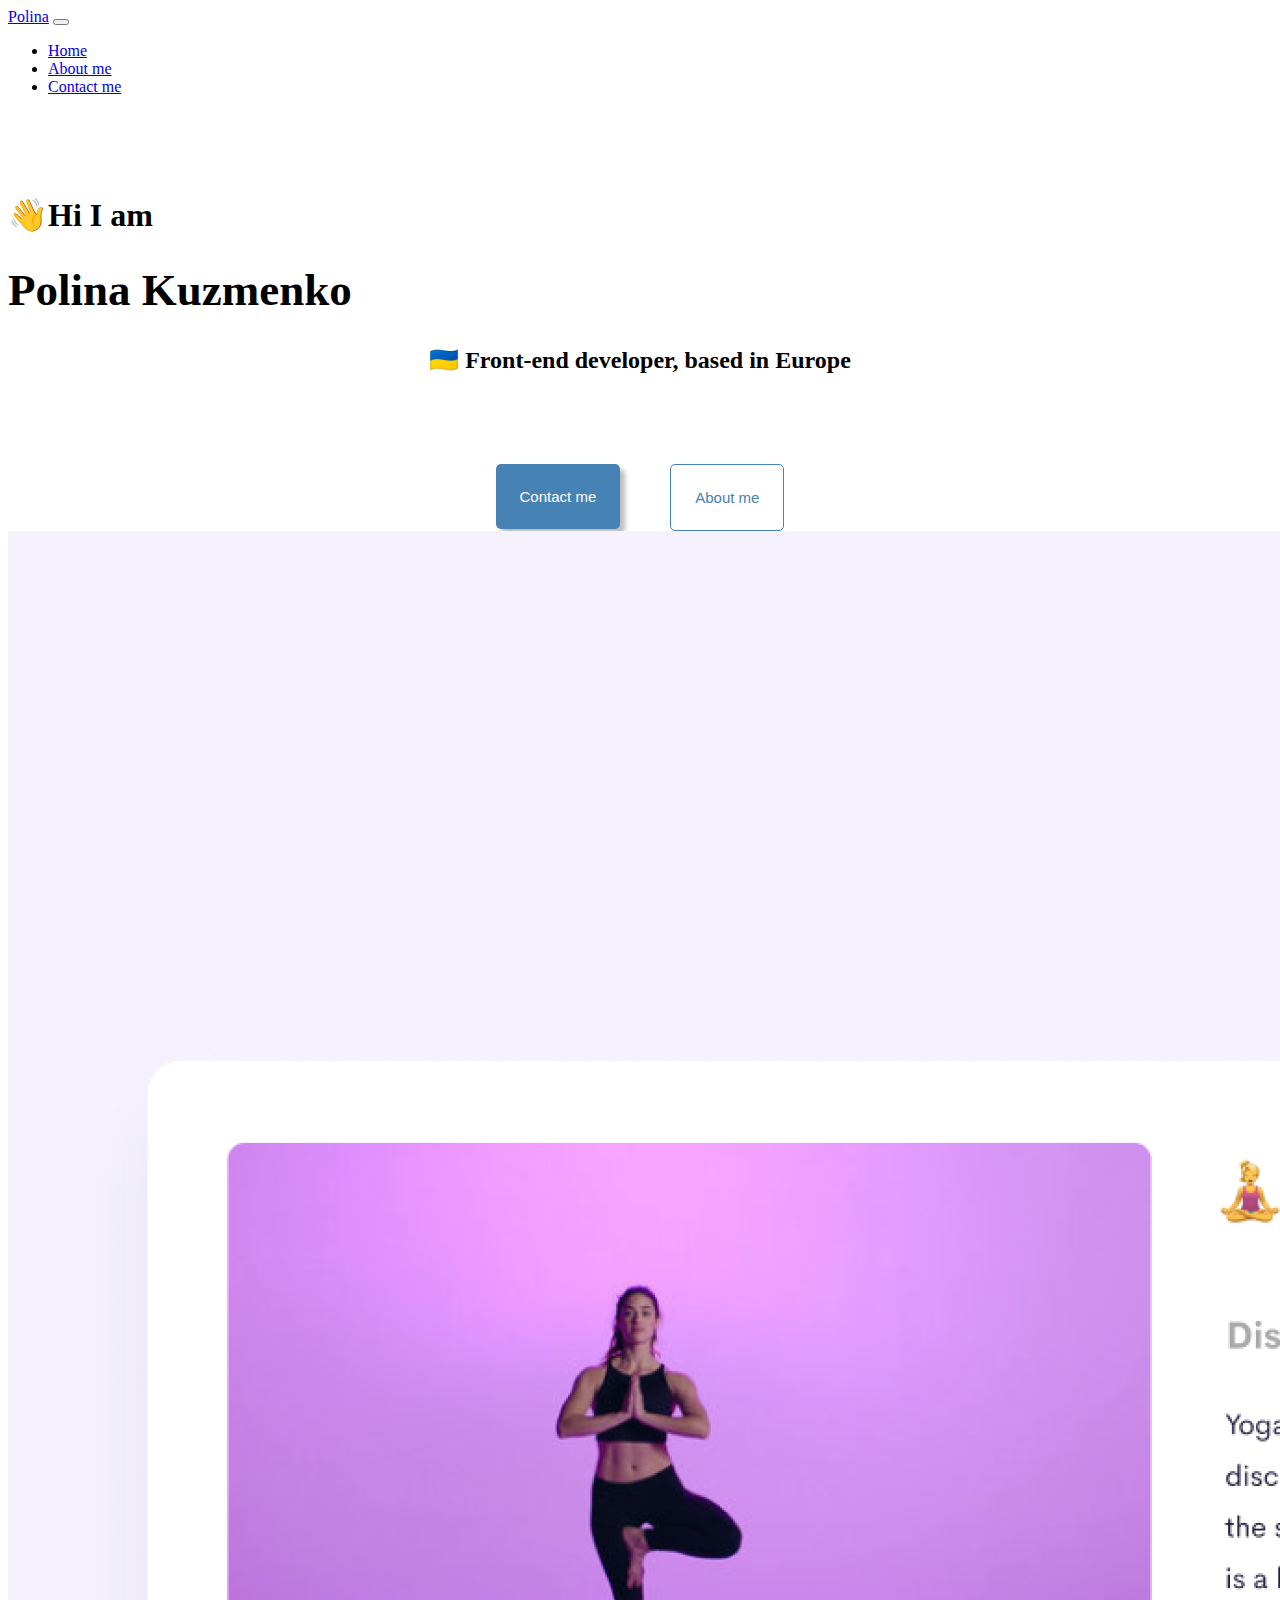
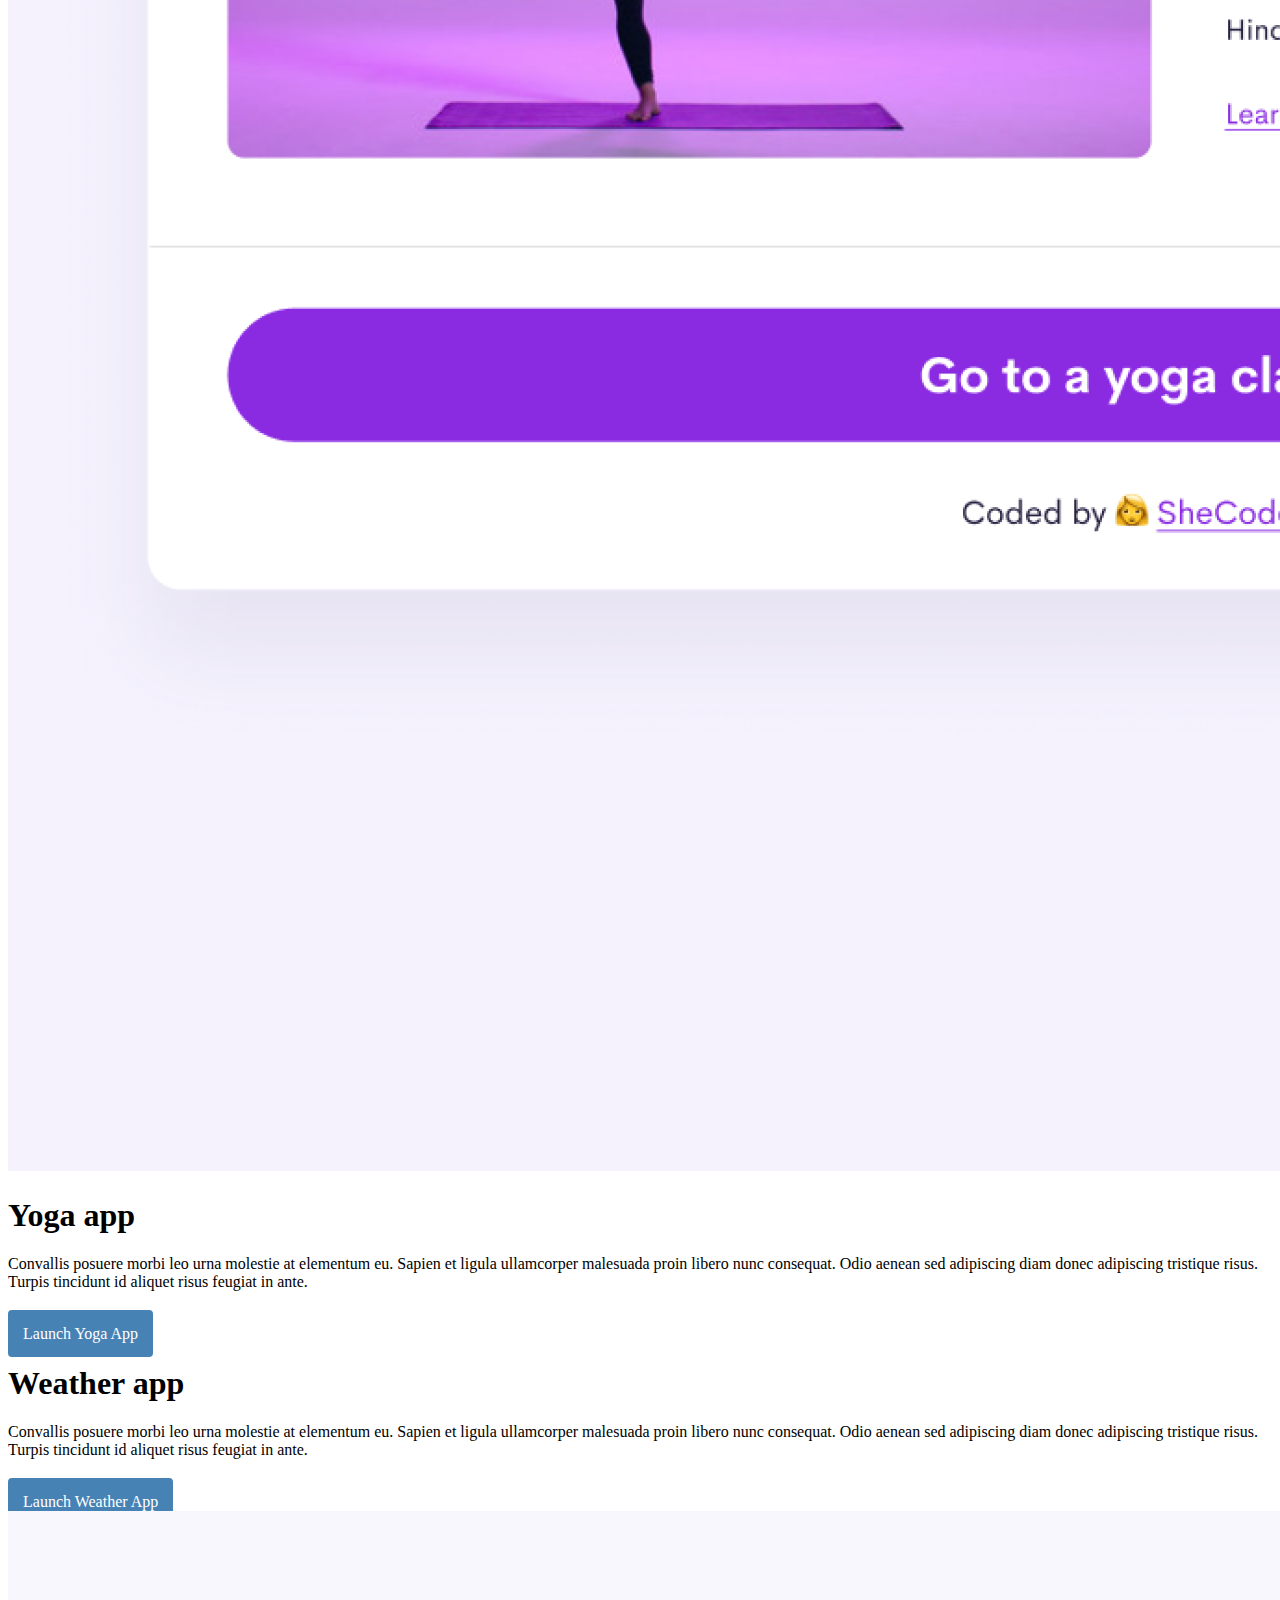
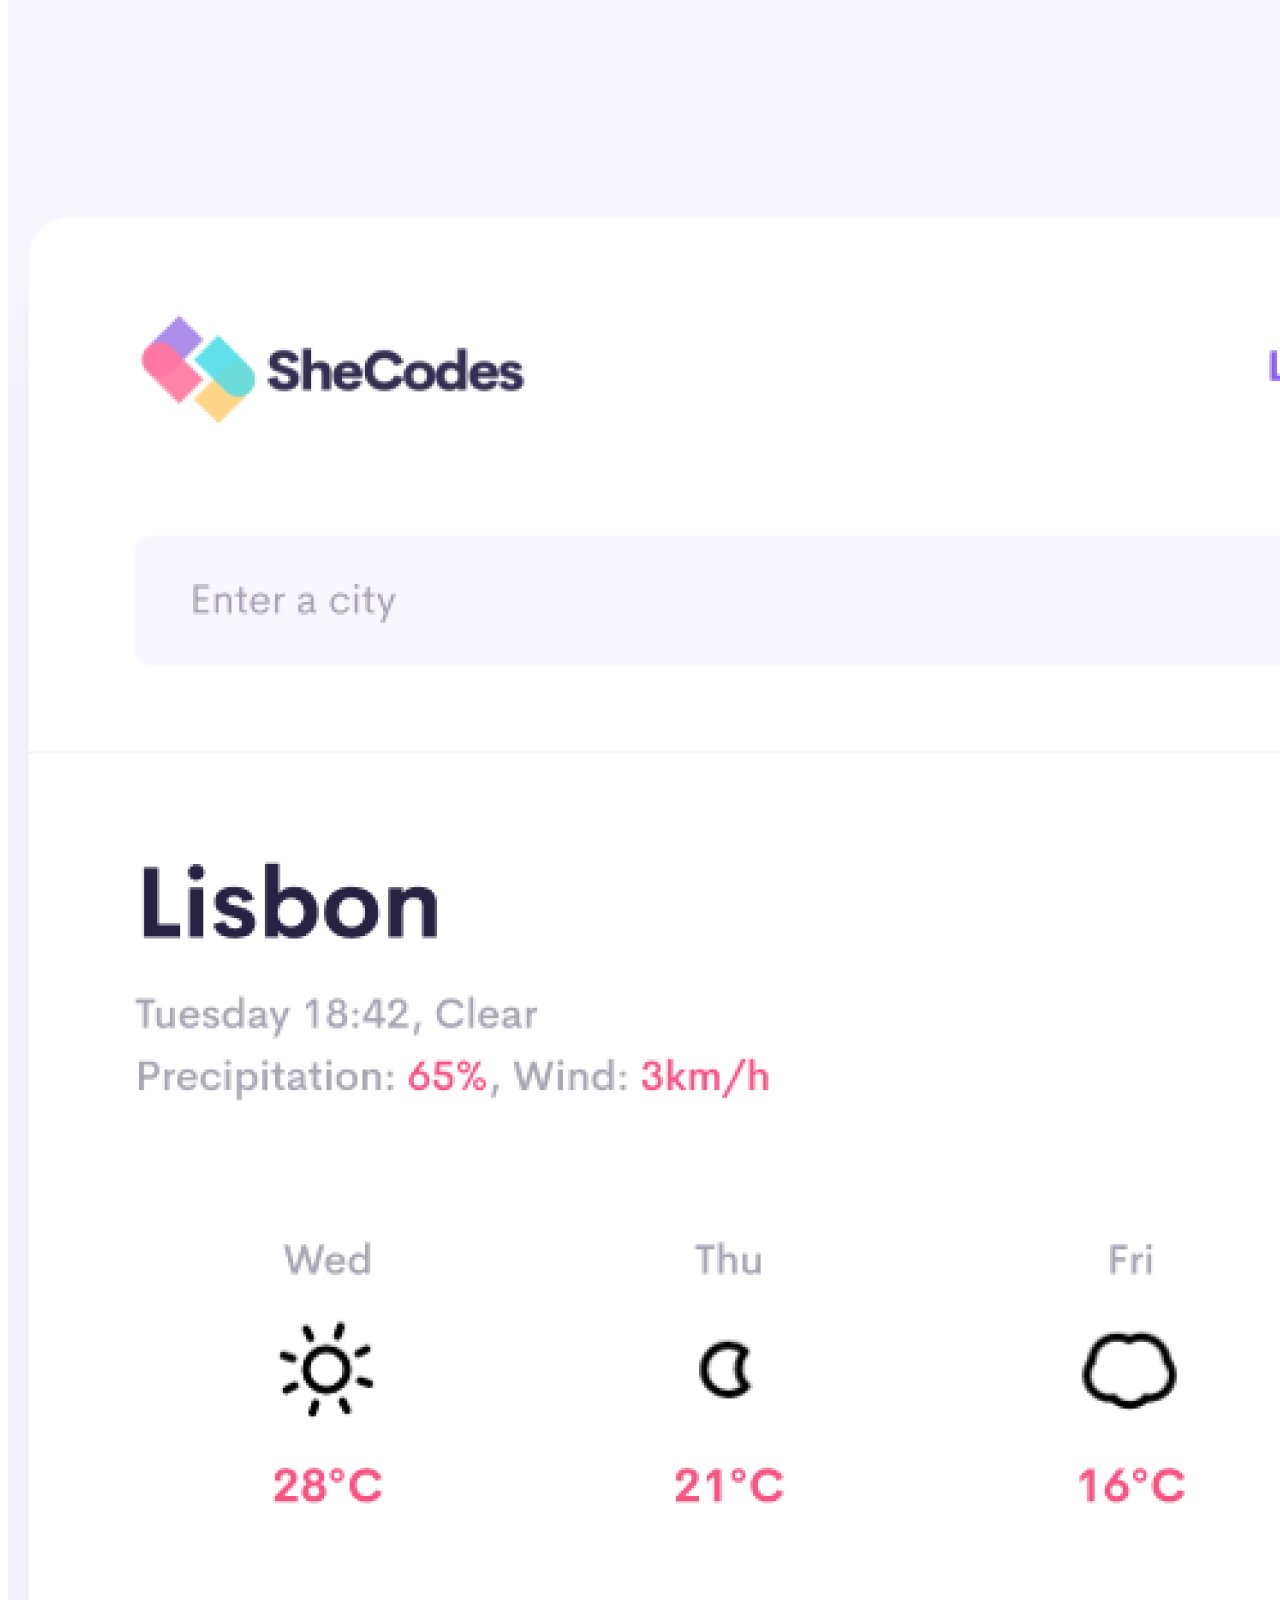
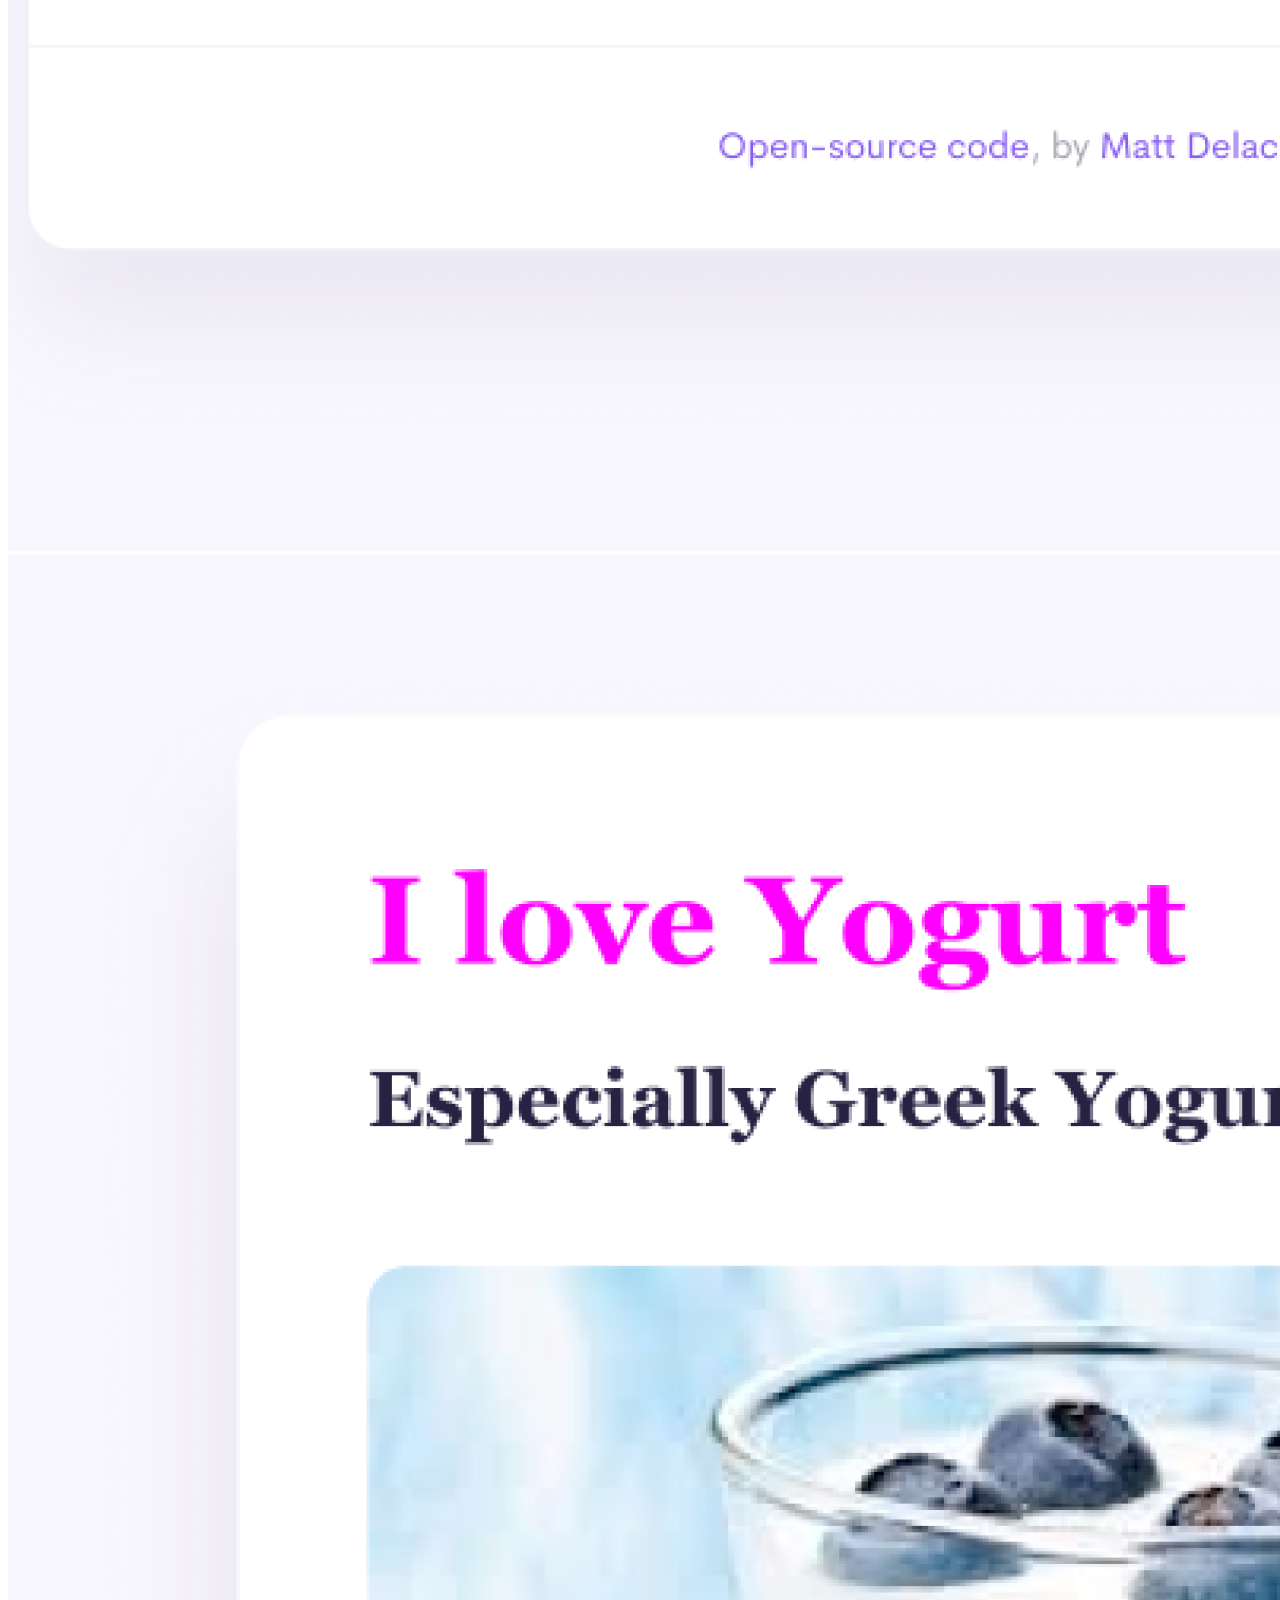
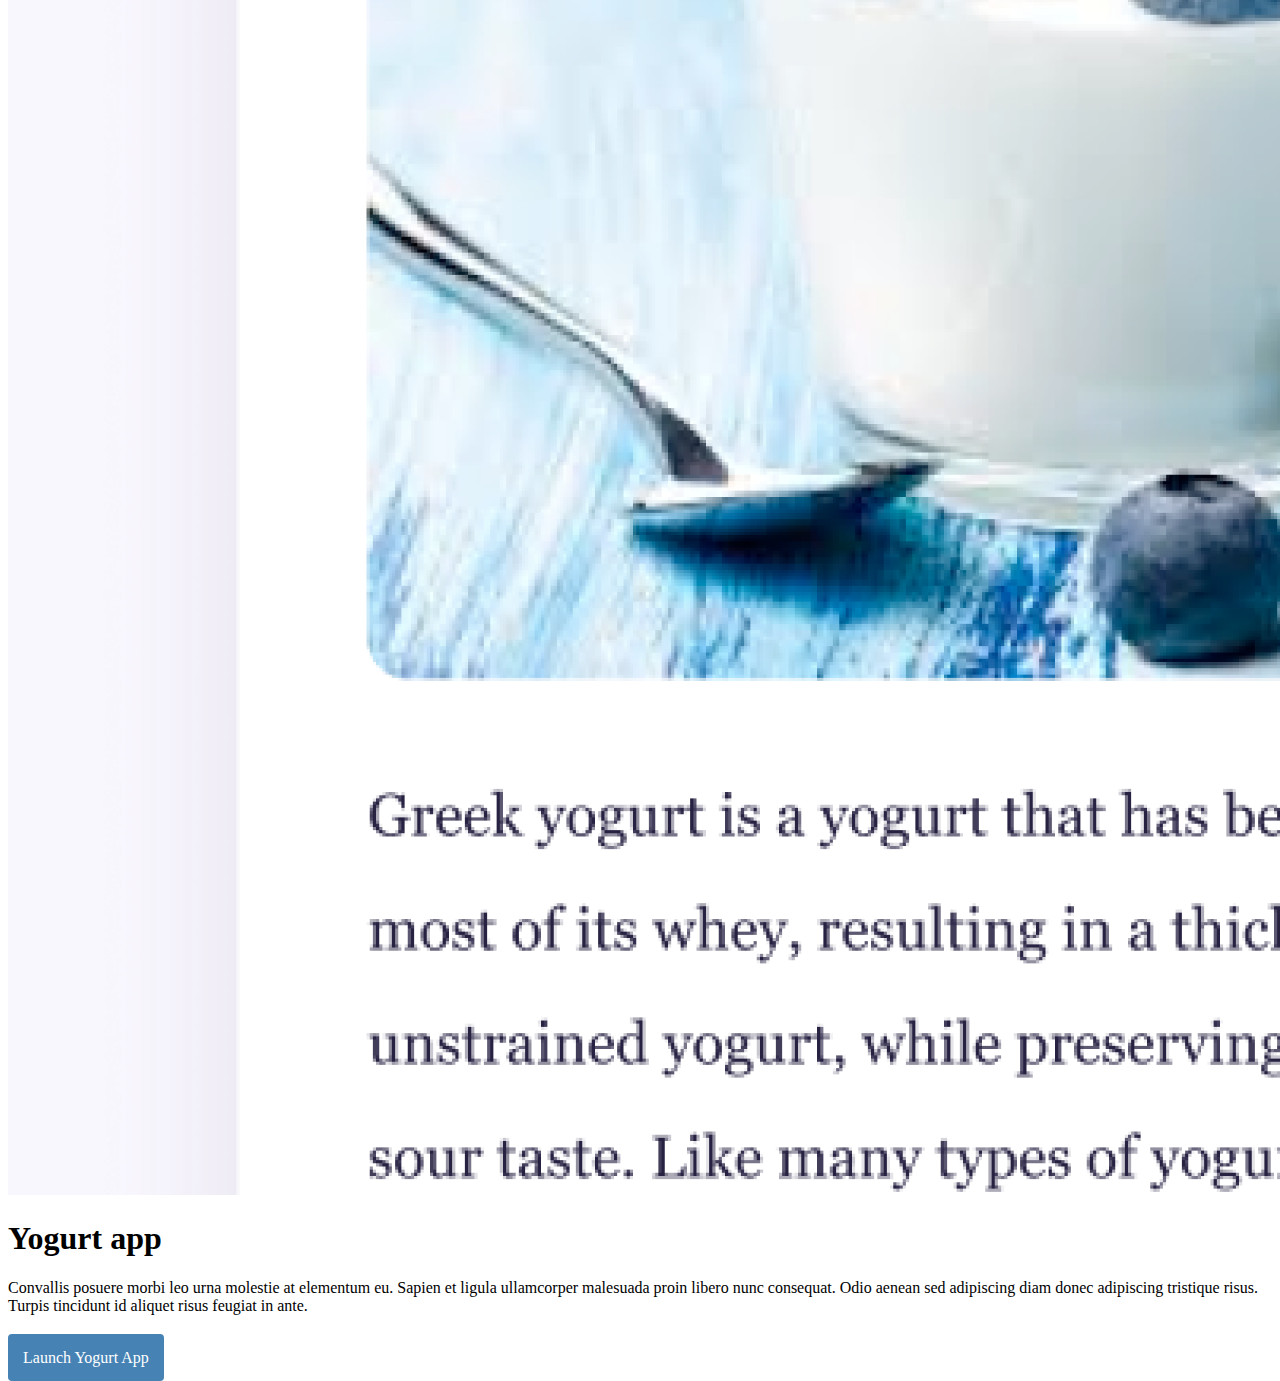
<file: index.html>
<!DOCTYPE html>
<html lang="en">
  <head>
    <meta charset="UTF-8" />
    <meta http-equiv="X-UA-Compatible" content="IE=edge" />
    <meta name="viewport" content="width=device-width, initial-scale=1.0" />
    <title>Front-end developer</title>
    <link rel="stylesheet" href="/CSS/style.css" />
    <link href="https://cdn.jsdelivr.net/npm/bootstrap@5.3.0-alpha1/dist/css/bootstrap.min.css" rel="stylesheet"
      integrity="sha384-GLhlTQ8iRABdZLl6O3oVMWSktQOp6b7In1Zl3/Jr59b6EGGoI1aFkw7cmDA6j6gD" crossorigin="anonymous" />
  </head>
  <body>
    <nav class="navbar navbar-expand-lg bg-body-tertiary">
      <div class="container-fluid">
        <a class="navbar-brand" href="#">Polina</a>
        <button class="navbar-toggler" type="button" data-bs-toggle="collapse" data-bs-target="#navbarNav"
          aria-controls="navbarNav" aria-expanded="false" aria-label="Toggle navigation">
          <span class="navbar-toggler-icon"></span>
        </button>
        <div class="collapse navbar-collapse" id="navbarNav">
          <ul class="navbar-nav">
            <li class="nav-item">
              <a class="nav-link active" aria-current="page" href="/">Home</a>
            </li>
            <li class="nav-item">
              <a class="nav-link" href="/about.html">About me</a>
            </li>
            <li class="nav-item">
              <a class="nav-link" href="/about.html#contact">Contact me</a>
            </li>
          </ul>
        </div>
      </div>
    </nav>
    <div class="header">
      <h1 class="text-center">
        👋Hi I am
      </h1>
      <h1 class="name-my text-center">
        Polina Kuzmenko
      </h1>
      <h2>
        🇺🇦 Front-end developer, based in Europe
      </h2>
      <div class="button">
        <a class="textVery" href="/about.html#contact">
          <button class="buttonVery" type="button">Contact me</button>
        </a>
        <a href="/about.html">
          <button class="veryButton" type="button">About me</button>
        </a>
      </div>
    </div>
    <div class="container">
      <div class="row">
        <div class="col-sm-6 d-none d-md-block">
          <img src="/IMG/yoga.png" class="img-fluid border rounded-2 m-5" alt="Yoga Picture" />
        </div>
        <div class="col-sm-6">
          <div class="m-5">
            <h1>Yoga app</h1>
            <p class="fs-5">
              Convallis posuere morbi leo urna molestie at elementum eu. Sapien
              et ligula ullamcorper malesuada proin libero nunc consequat. Odio
              aenean sed adipiscing diam donec adipiscing tristique risus.
              Turpis tincidunt id aliquet risus feugiat in ante.
            </p>
            <br />
            <a href="/" class="link">Launch Yoga App</a>
          </div>
        </div>
      </div>
      <div class="row">
        <div class="col-sm-6">
          <div class="m-5">
            <h1>Weather app</h1>
            <p class="fs-5">
              Convallis posuere morbi leo urna molestie at elementum eu. Sapien
              et ligula ullamcorper malesuada proin libero nunc consequat. Odio
              aenean sed adipiscing diam donec adipiscing tristique risus.
              Turpis tincidunt id aliquet risus feugiat in ante.
            </p>
            <br />
            <a href="/" class="link">Launch Weather App</a>
          </div>
        </div>
        <div class="col-sm-6 d-none d-md-block">
          <img src="/IMG/weather.png" class="img-fluid border rounded-2 m-5" alt="Weather Picture" />
        </div>
      </div>
      <div class="row">
        <div class="col-sm-6 d-none d-md-block">
          <img src="/IMG/yogurt.png" class="img-fluid border rounded-2 m-5" alt="Yogurt Picture"/>
        </div>
        <div class="col-sm-6">
          <div class="m-5">
            <h1>Yogurt app</h1>
            <p class="fs-5">
              Convallis posuere morbi leo urna molestie at elementum eu. Sapien
              et ligula ullamcorper malesuada proin libero nunc consequat. Odio
              aenean sed adipiscing diam donec adipiscing tristique risus.
              Turpis tincidunt id aliquet risus feugiat in ante.
            </p>
            <br />
            <a href="/" class="link">Launch Yogurt App</a>
          </div>
        </div>
      </div>
    </div>
    <script src="https://cdn.jsdelivr.net/npm/bootstrap@5.3.0-alpha1/dist/js/bootstrap.bundle.min.js"
      integrity="sha384-w76AqPfDkMBDXo30jS1Sgez6pr3x5MlQ1ZAGC+nuZB+EYdgRZgiwxhTBTkF7CXvN"
      crossorigin="anonymous"></script>
  </body>
</html>
</file>
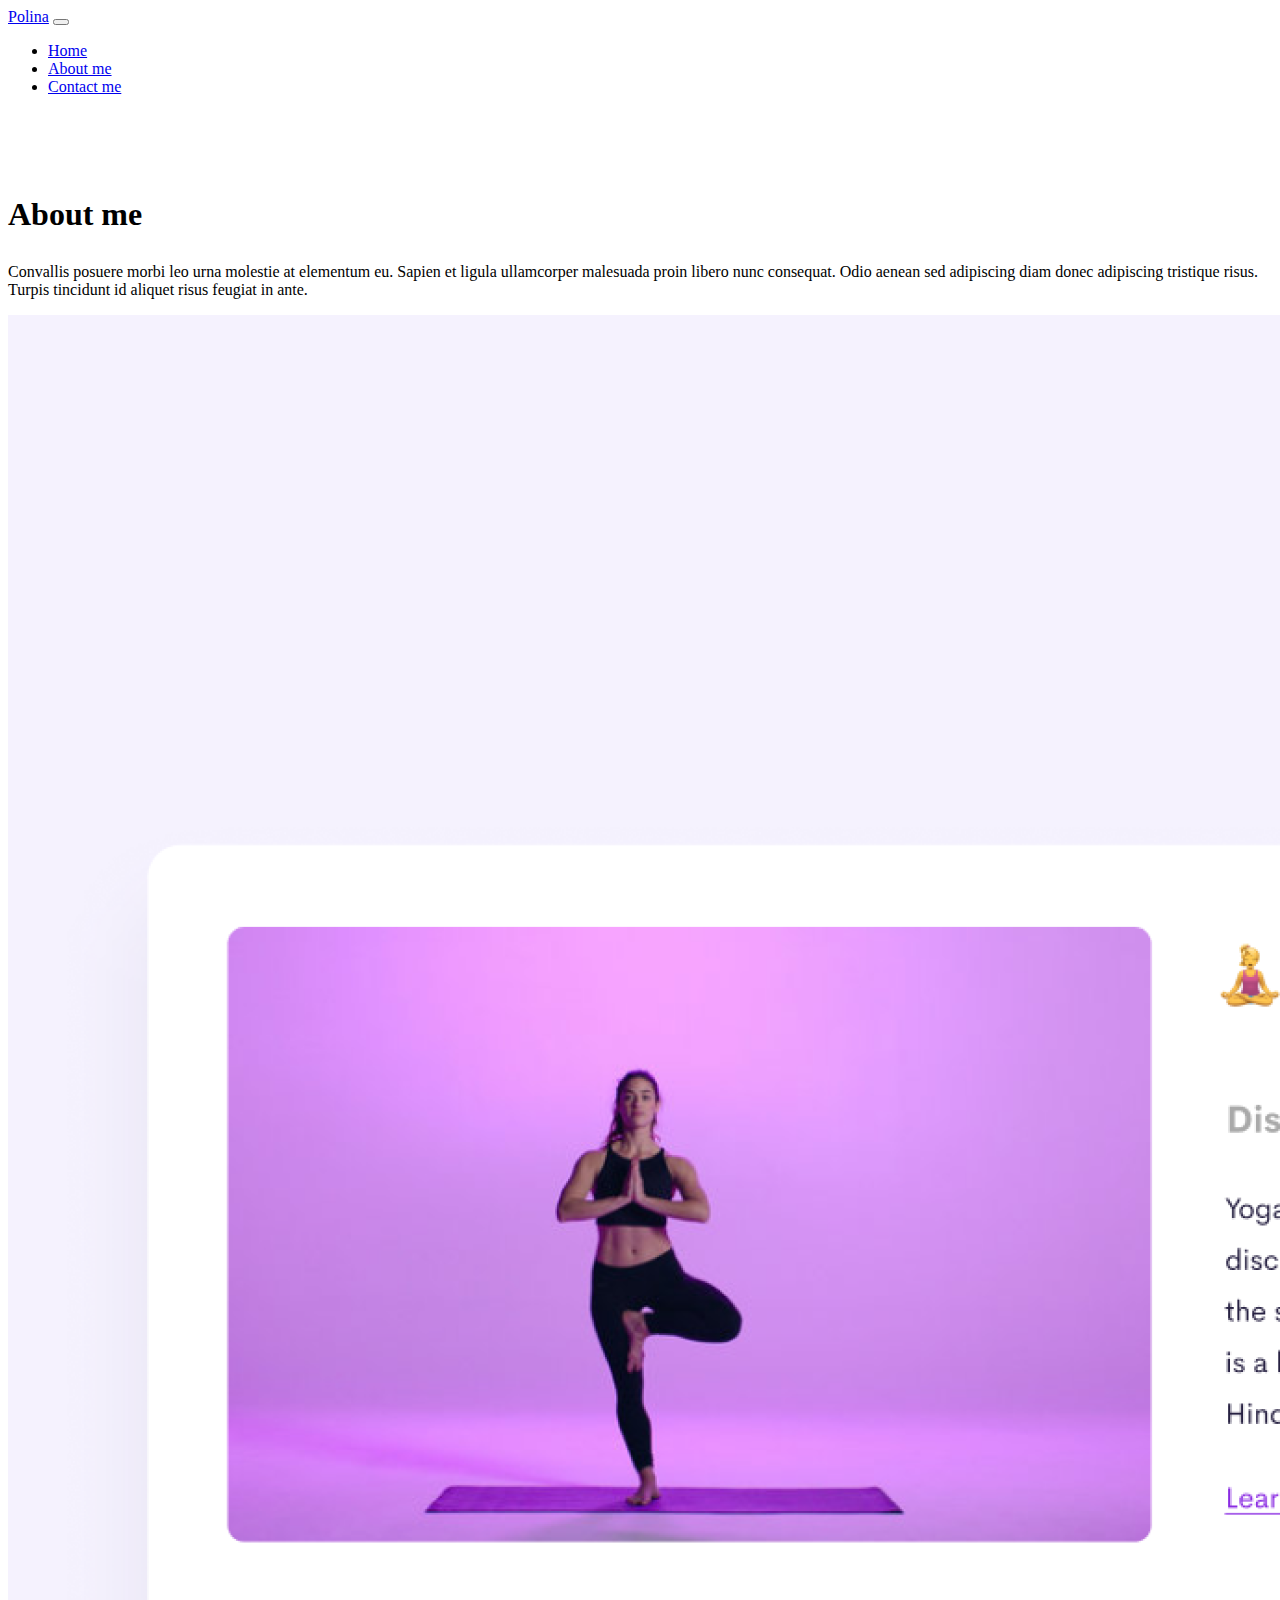
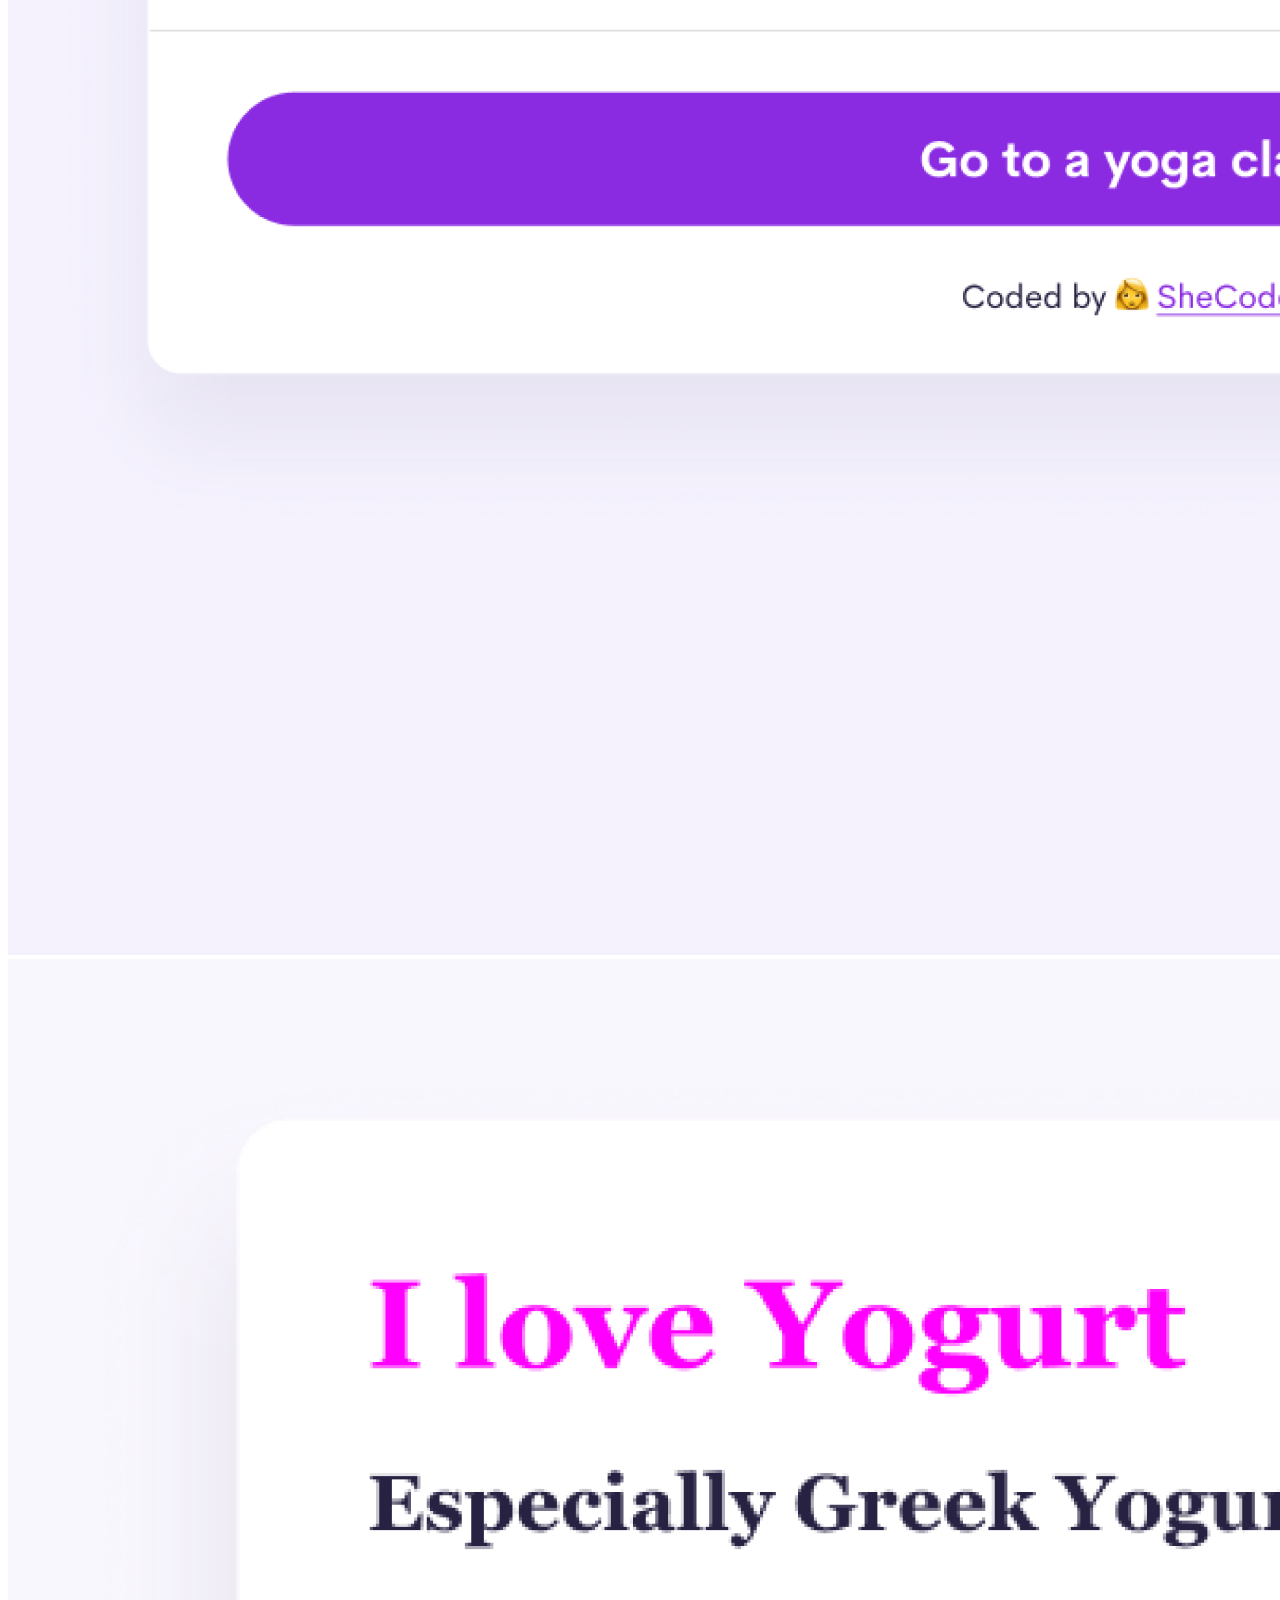
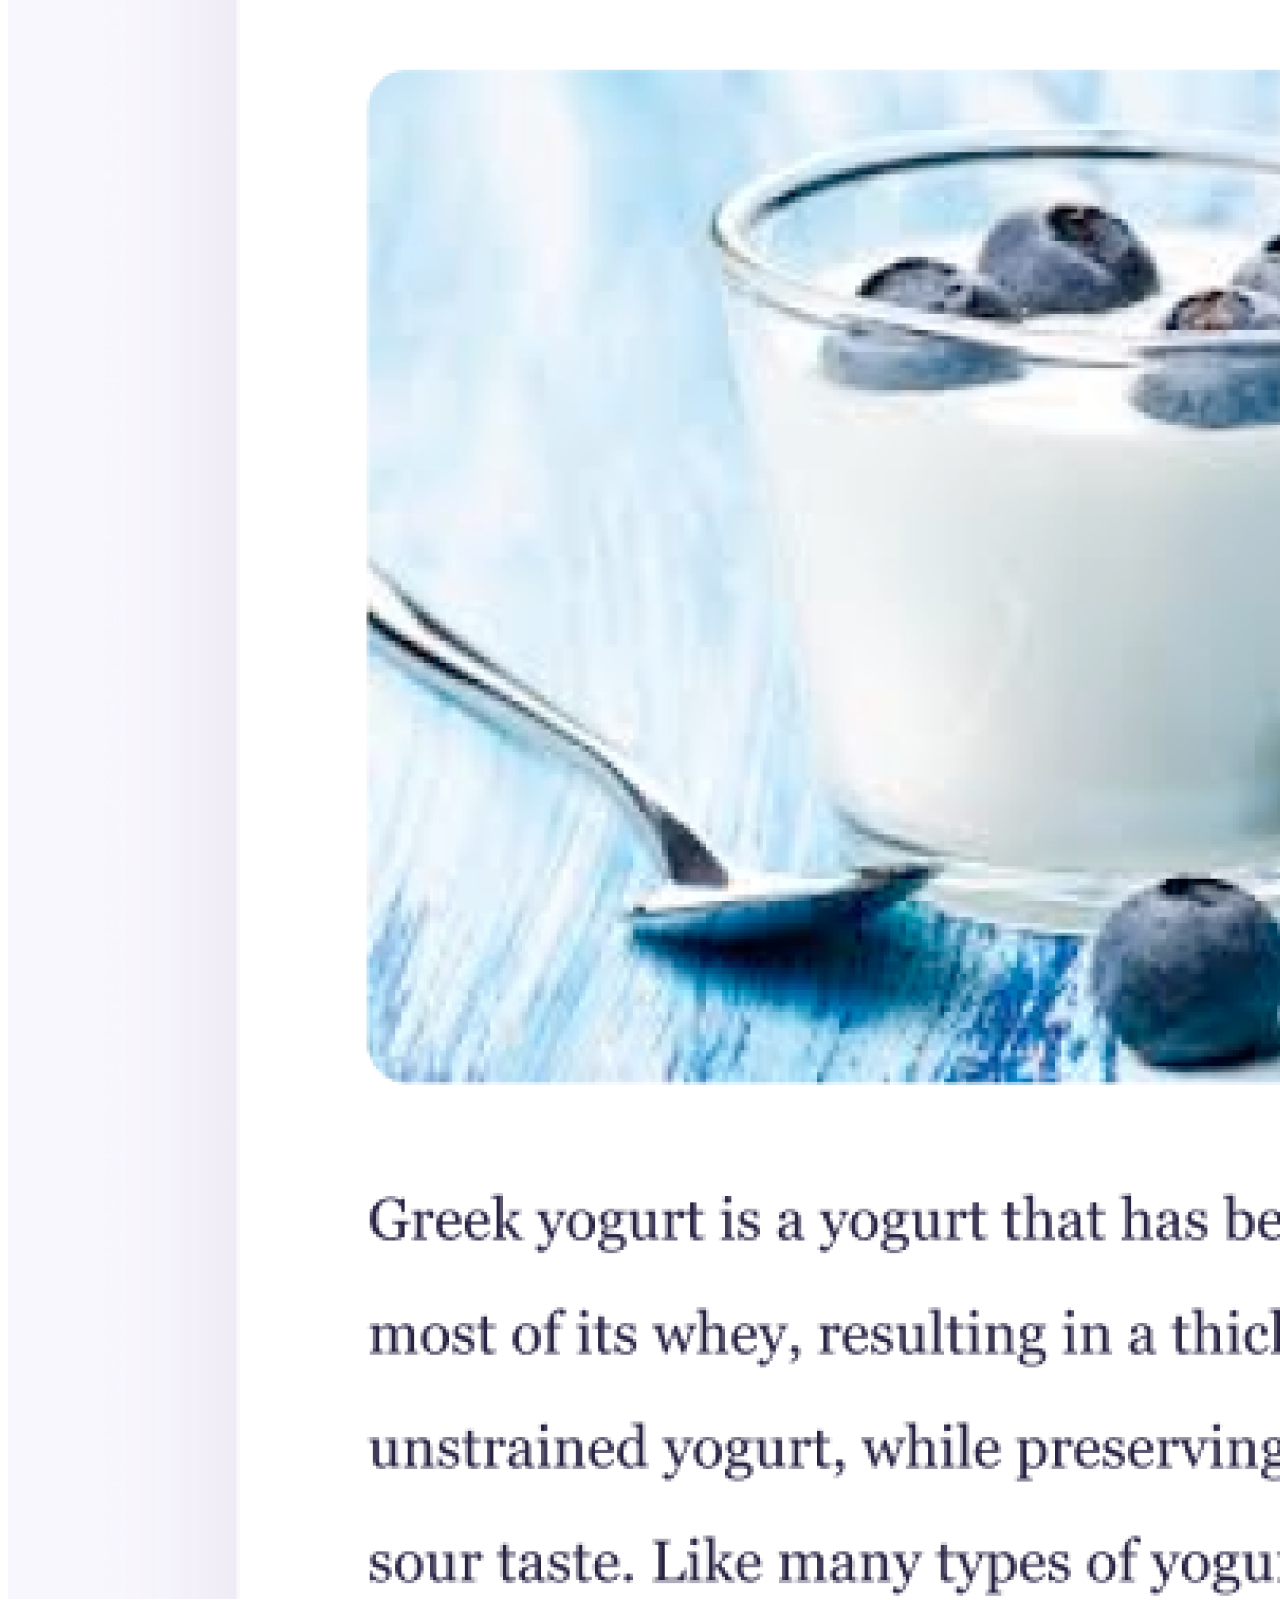
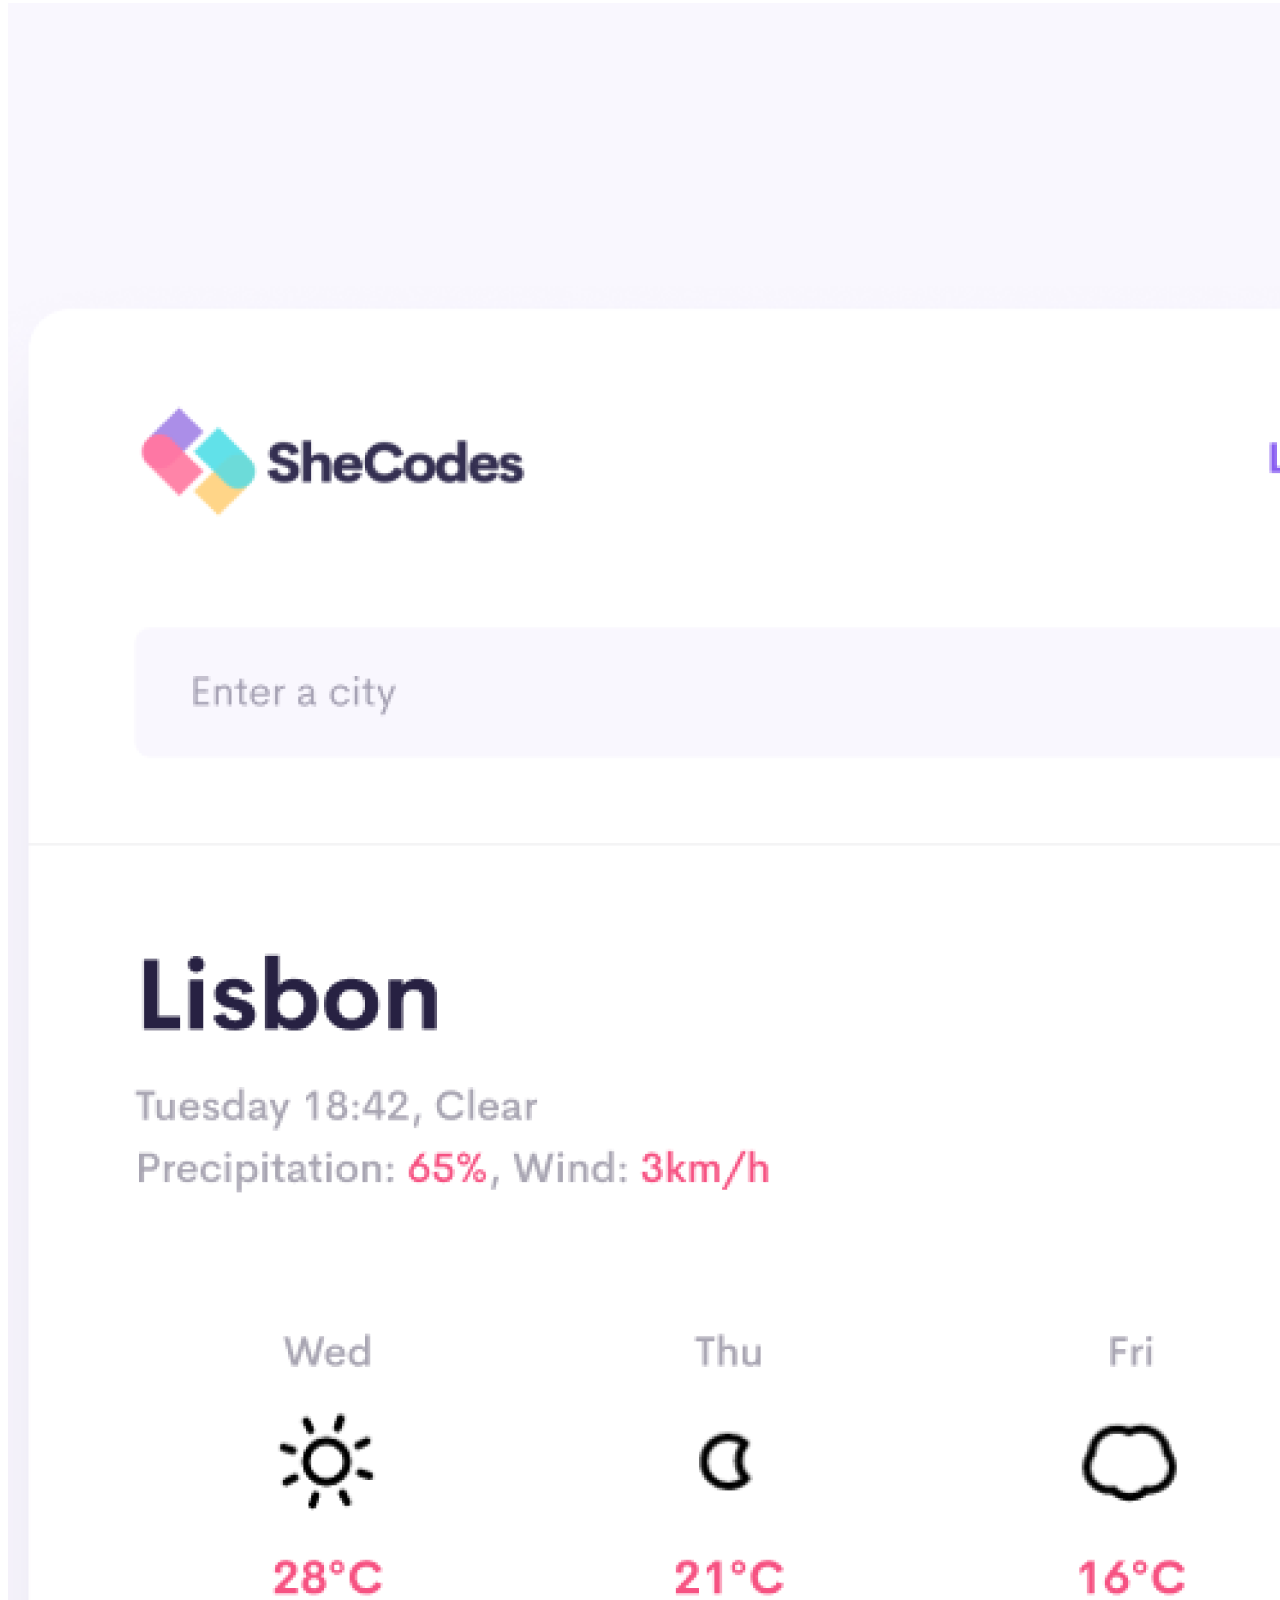
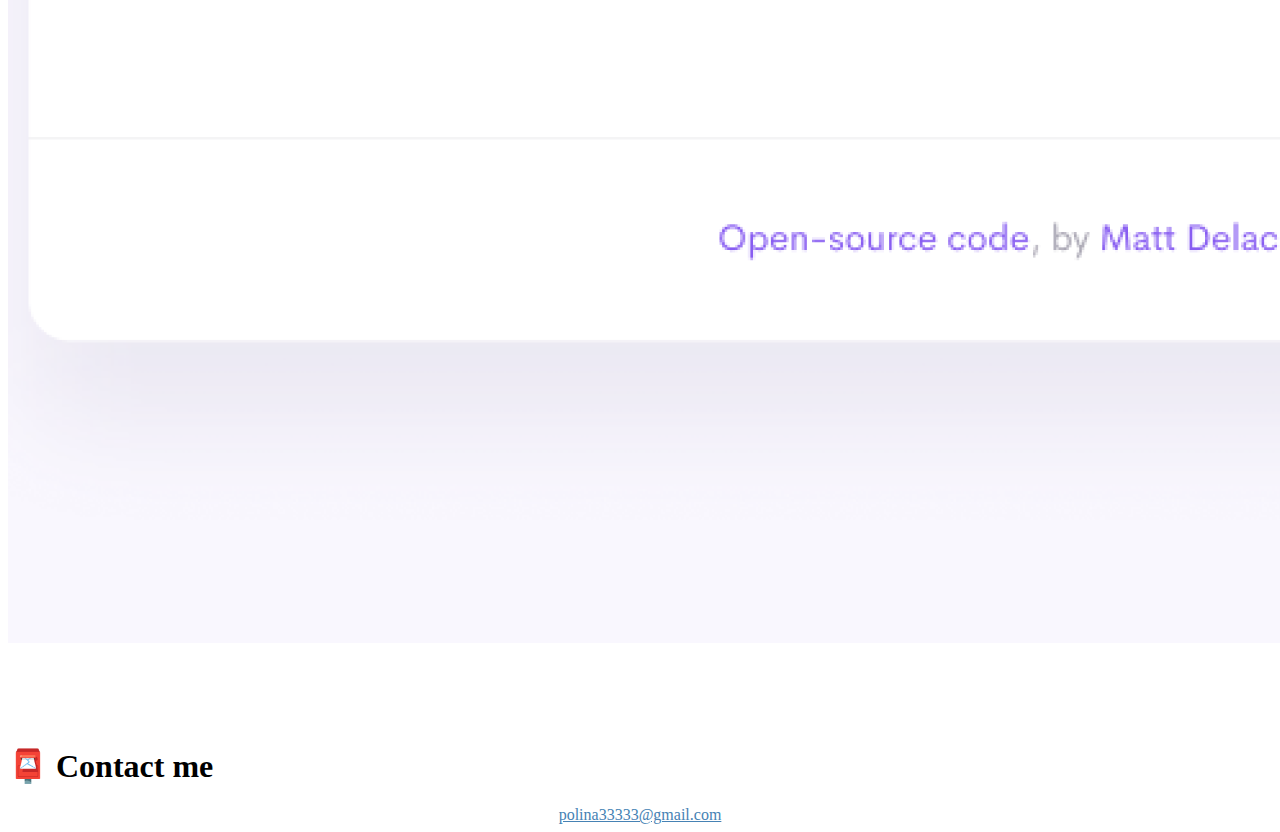
<file: about.html>
<!DOCTYPE html>
<html lang="en">
  <head>
    <meta charset="UTF-8" />
    <meta http-equiv="X-UA-Compatible" content="IE=edge" />
    <meta name="viewport" content="width=device-width, initial-scale=1.0" />
    <title>About me</title>
    <link rel="stylesheet" href="/CSS/style.css" />
    <link href="https://cdn.jsdelivr.net/npm/bootstrap@5.3.0-alpha1/dist/css/bootstrap.min.css" rel="stylesheet"
      integrity="sha384-GLhlTQ8iRABdZLl6O3oVMWSktQOp6b7In1Zl3/Jr59b6EGGoI1aFkw7cmDA6j6gD" crossorigin="anonymous" />
  </head>
  <body>
    <nav class="navbar navbar-expand-lg bg-body-tertiary">
      <div class="container-fluid">
        <a class="navbar-brand" href="#">Polina</a>
        <button class="navbar-toggler" type="button" data-bs-toggle="collapse" data-bs-target="#navbarNav"
          aria-controls="navbarNav" aria-expanded="false" aria-label="Toggle navigation">
          <span class="navbar-toggler-icon"></span>
        </button>
        <div class="collapse navbar-collapse" id="navbarNav">
          <ul class="navbar-nav">
            <li class="nav-item">
              <a class="nav-link active" aria-current="page" href="/">Home</a>
            </li>
            <li class="nav-item">
              <a class="nav-link" href="/about.html">About me</a>
            </li>
            <li class="nav-item">
              <a class="nav-link" href="/about.html#contact">Contact me</a>
            </li>
          </ul>
        </div>
      </div>
    </nav>
    <div class="header">
      <h1 class="text-center">About me</h1>
      <div class="infoText">
        <p class="text-center fs-5">
          Convallis posuere morbi leo urna molestie at elementum eu. Sapien et
          ligula ullamcorper malesuada proin libero nunc consequat. Odio aenean
          sed adipiscing diam donec adipiscing tristique risus. Turpis tincidunt
          id aliquet risus feugiat in ante.
        </p>
      </div>
      <div class="container">
        <div class="row">
          <div class="col-sm-4">
            <img src="/IMG/yoga.png" class="img-fluid border rounded-2" alt="Yoga Picture" />
          </div>
          <div class="col-sm-4">
            <img src="/IMG/yogurt.png" class="img-fluid border rounded-2" alt="Yogurt Picture"/>
          </div>
          <div class="col-sm-4">
            <img src="/IMG/weather.png" class="img-fluid border rounded-2" alt="Weather Picture"/>
          </div>
        </div>
      </div>
      <h1 id="contact" class="back text-center">📮 Contact me</h1>
      <a href="mailto:polina33333@gmail.com" class="homepage">polina33333@gmail.com</a>
    </div>
    <script src="https://cdn.jsdelivr.net/npm/bootstrap@5.3.0-alpha1/dist/js/bootstrap.bundle.min.js"
      integrity="sha384-w76AqPfDkMBDXo30jS1Sgez6pr3x5MlQ1ZAGC+nuZB+EYdgRZgiwxhTBTkF7CXvN"
      crossorigin="anonymous"></script>
  </body>
</html>
</file>
<file: CSS/style.css>
.header {
  margin: 0 auto;
  margin-top: 100px;
}
:root {
  --primary-color: #4682b4;
  --radius: 5px;
  --second-color: #fff;
}
.link {
  padding: 15px;
  background: var(--primary-color);
  border-radius: 4px;
  color: var(--second-color);
  text-decoration: none;
}
.name-my {
  font-size: 45px;
}
h2 {
  text-align: center;
}
.button {
  display: flex;
  justify-content: center;
  margin-top: 90px;
}
.buttonVery {
  background: var(--primary-color);
  padding: 24px;
  border: none;
  border-radius: var(--radius);
  color: var(--second-color);
  font-size: 15px;
  box-shadow: 5px 5px 5px rgba(0, 0, 0, 0.263);
}
.buttonVery:hover {
  cursor: pointer;
}
.veryButton {
  border: 1px solid var(--primary-color);
  padding: 24px;
  background: var(--second-color);
  border-radius: var(--radius);
  color: var(--primary-color);
  font-size: 15px;
}
.veryButton:hover {
  cursor: pointer;
}
.textVery {
  margin-right: 50px;
}
.infoText {
  margin-top: 30px;
}
.homepage {
  display: block;
  text-align: center;
  color: var(--primary-color);
}
.back {
  margin-top: 100px;
}
</file>
